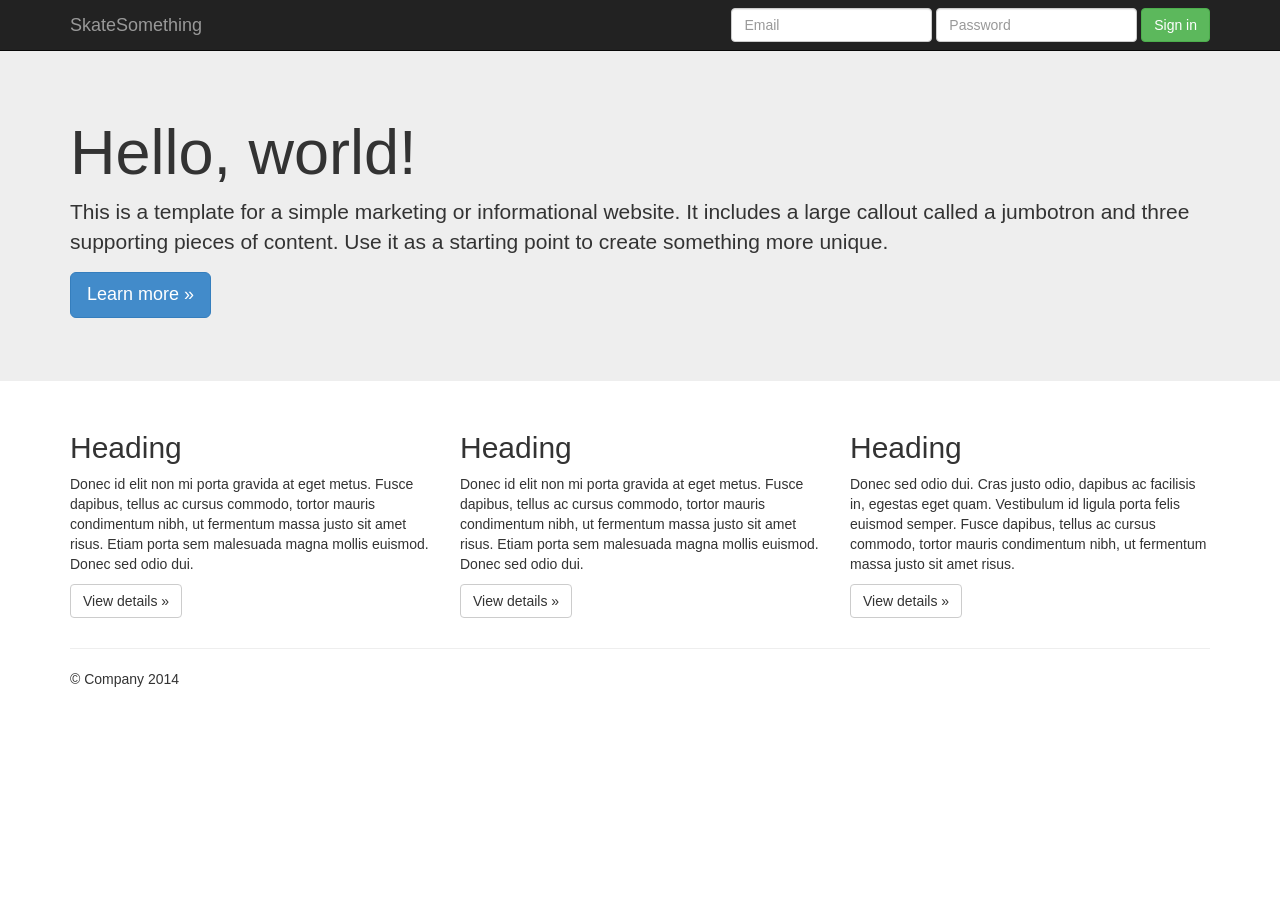
<file: index.html>
<!DOCTYPE html>
<html lang="en">
  <head>
    <meta charset="utf-8">
    <meta http-equiv="X-UA-Compatible" content="IE=edge">
    <meta name="viewport" content="width=device-width, initial-scale=1">
    <meta name="description" content="">
    <meta name="author" content="">
    <link rel="shortcut icon" href="assets/ico/favicon.ico">

    <title>SkateSomething</title>

    <!-- Custom styles for this template -->
    <link href="css/bootstrap.min.css" rel="stylesheet">

    <!-- Custom styles for this template -->
    <link href="css/jumbotron.css" rel="stylesheet">

    <!-- Just for debugging purposes. Don't actually copy this line! -->
    <!--[if lt IE 9]><script src="../../assets/js/ie8-responsive-file-warning.js"></script><![endif]-->

    <!-- HTML5 shim and Respond.js IE8 support of HTML5 elements and media queries -->
    <!--[if lt IE 9]>
      <script src="https://oss.maxcdn.com/libs/html5shiv/3.7.0/html5shiv.js"></script>
      <script src="https://oss.maxcdn.com/libs/respond.js/1.4.2/respond.min.js"></script>
    <![endif]-->
  </head>

  <body>

    <div class="navbar navbar-inverse navbar-fixed-top" role="navigation">
      <div class="container">
        <div class="navbar-header">
          <button type="button" class="navbar-toggle" data-toggle="collapse" data-target=".navbar-collapse">
            <span class="sr-only">Toggle navigation</span>
            <span class="icon-bar"></span>
            <span class="icon-bar"></span>
            <span class="icon-bar"></span>
          </button>
          <a class="navbar-brand" href="#">SkateSomething</a>
        </div>
        <div class="navbar-collapse collapse">
          <form class="navbar-form navbar-right" role="form">
            <div class="form-group">
              <input type="text" placeholder="Email" class="form-control">
            </div>
            <div class="form-group">
              <input type="password" placeholder="Password" class="form-control">
            </div>
            <button type="submit" class="btn btn-success">Sign in</button>
          </form>
        </div><!--/.navbar-collapse -->
      </div>
    </div>

    <!-- Main jumbotron for a primary marketing message or call to action -->
    <div class="jumbotron">
      <div class="container">
        <h1>Hello, world!</h1>
        <p>This is a template for a simple marketing or informational website. It includes a large callout called a jumbotron and three supporting pieces of content. Use it as a starting point to create something more unique.</p>
        <p><a class="btn btn-primary btn-lg" role="button">Learn more &raquo;</a></p>
      </div>
    </div>

    <div class="container">
      <!-- Example row of columns -->
      <div class="row">
        <div class="col-md-4">
          <h2>Heading</h2>
          <p>Donec id elit non mi porta gravida at eget metus. Fusce dapibus, tellus ac cursus commodo, tortor mauris condimentum nibh, ut fermentum massa justo sit amet risus. Etiam porta sem malesuada magna mollis euismod. Donec sed odio dui. </p>
          <p><a class="btn btn-default" href="#" role="button">View details &raquo;</a></p>
        </div>
        <div class="col-md-4">
          <h2>Heading</h2>
          <p>Donec id elit non mi porta gravida at eget metus. Fusce dapibus, tellus ac cursus commodo, tortor mauris condimentum nibh, ut fermentum massa justo sit amet risus. Etiam porta sem malesuada magna mollis euismod. Donec sed odio dui. </p>
          <p><a class="btn btn-default" href="#" role="button">View details &raquo;</a></p>
       </div>
        <div class="col-md-4">
          <h2>Heading</h2>
          <p>Donec sed odio dui. Cras justo odio, dapibus ac facilisis in, egestas eget quam. Vestibulum id ligula porta felis euismod semper. Fusce dapibus, tellus ac cursus commodo, tortor mauris condimentum nibh, ut fermentum massa justo sit amet risus.</p>
          <p><a class="btn btn-default" href="#" role="button">View details &raquo;</a></p>
        </div>
      </div>

      <hr>

      <footer>
        <p>&copy; Company 2014</p>
      </footer>
    </div> <!-- /container -->


    <!-- Bootstrap core JavaScript
    ================================================== -->
    <!-- Placed at the end of the document so the pages load faster -->
    <script src="https://ajax.googleapis.com/ajax/libs/jquery/1.11.0/jquery.min.js"></script>

	<!-- Latest compiled and minified JavaScript -->
	<script src="http://netdna.bootstrapcdn.com/bootstrap/3.1.1/js/bootstrap.min.js"></script>

  </body>
</html>
</file>
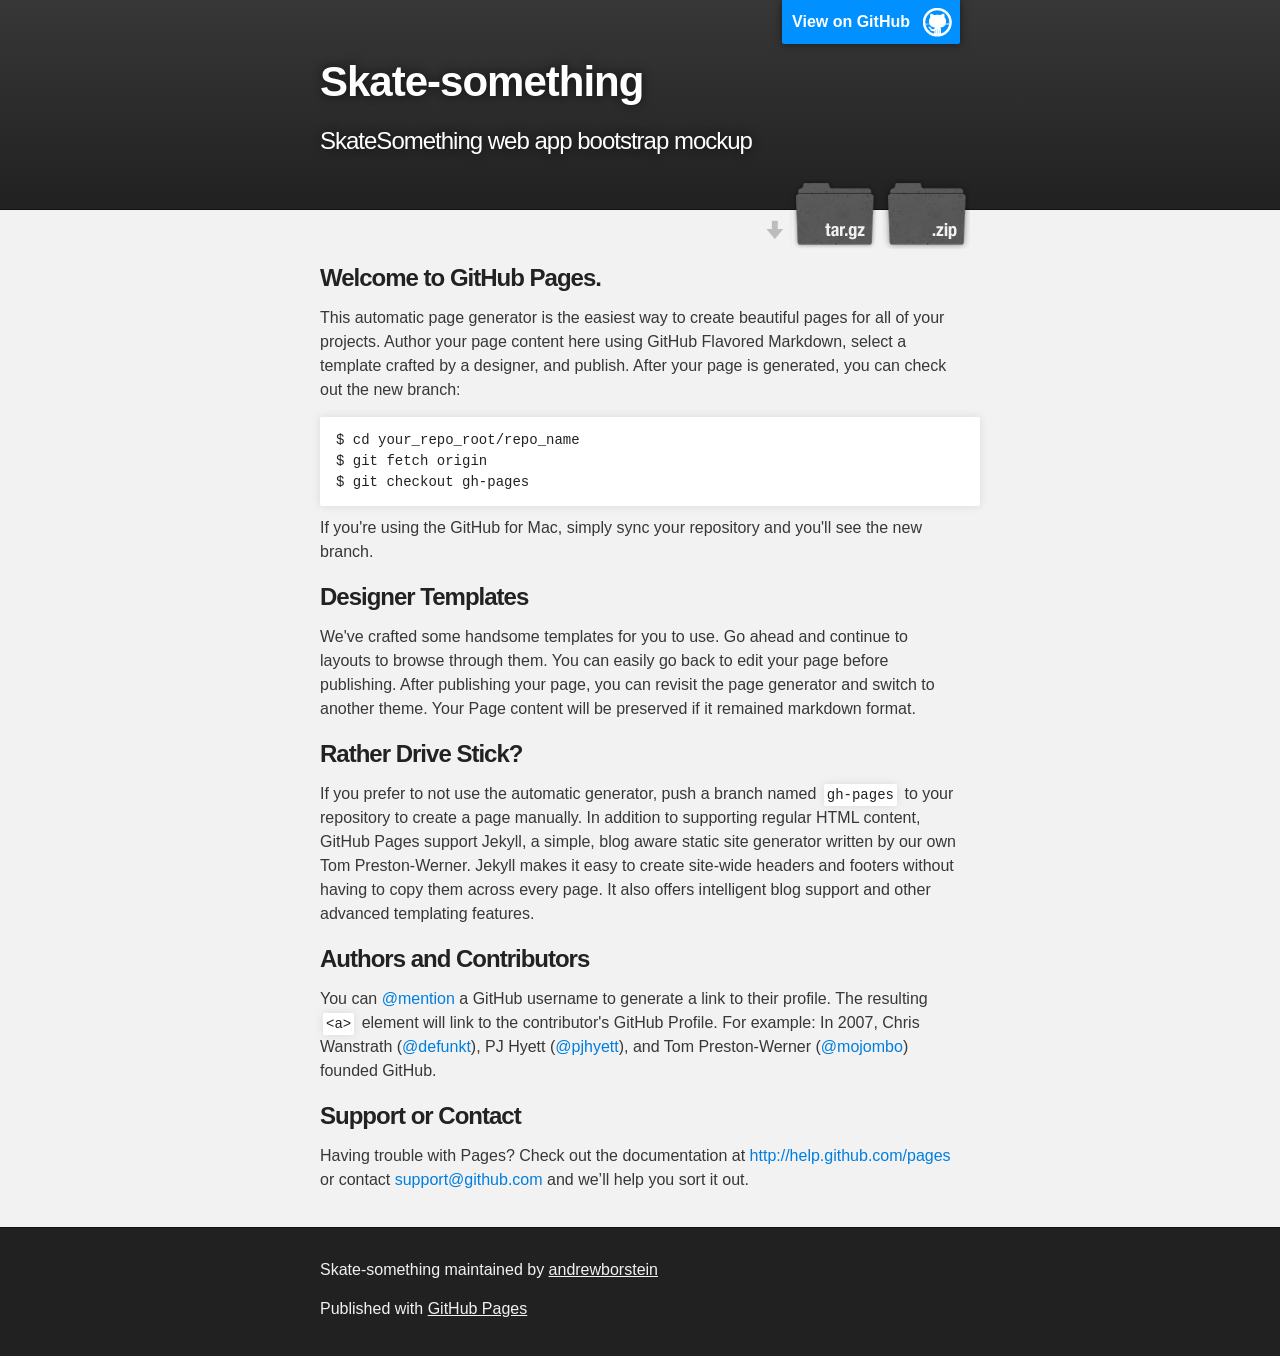
<file: git-starter-site/index.html>
<!DOCTYPE html>
<html>

  <head>
    <meta charset='utf-8' />
    <meta http-equiv="X-UA-Compatible" content="chrome=1" />
    <meta name="description" content="Skate-something : SkateSomething web app bootstrap mockup" />

    <link rel="stylesheet" type="text/css" media="screen" href="stylesheets/stylesheet.css">

    <title>Skate-something</title>
  </head>

  <body>

    <!-- HEADER -->
    <div id="header_wrap" class="outer">
        <header class="inner">
          <a id="forkme_banner" href="https://github.com/andrewborstein/skate-something">View on GitHub</a>

          <h1 id="project_title">Skate-something</h1>
          <h2 id="project_tagline">SkateSomething web app bootstrap mockup</h2>

            <section id="downloads">
              <a class="zip_download_link" href="https://github.com/andrewborstein/skate-something/zipball/master">Download this project as a .zip file</a>
              <a class="tar_download_link" href="https://github.com/andrewborstein/skate-something/tarball/master">Download this project as a tar.gz file</a>
            </section>
        </header>
    </div>

    <!-- MAIN CONTENT -->
    <div id="main_content_wrap" class="outer">
      <section id="main_content" class="inner">
        <h3>
<a name="welcome-to-github-pages" class="anchor" href="#welcome-to-github-pages"><span class="octicon octicon-link"></span></a>Welcome to GitHub Pages.</h3>

<p>This automatic page generator is the easiest way to create beautiful pages for all of your projects. Author your page content here using GitHub Flavored Markdown, select a template crafted by a designer, and publish. After your page is generated, you can check out the new branch:</p>

<pre><code>$ cd your_repo_root/repo_name
$ git fetch origin
$ git checkout gh-pages
</code></pre>

<p>If you're using the GitHub for Mac, simply sync your repository and you'll see the new branch.</p>

<h3>
<a name="designer-templates" class="anchor" href="#designer-templates"><span class="octicon octicon-link"></span></a>Designer Templates</h3>

<p>We've crafted some handsome templates for you to use. Go ahead and continue to layouts to browse through them. You can easily go back to edit your page before publishing. After publishing your page, you can revisit the page generator and switch to another theme. Your Page content will be preserved if it remained markdown format.</p>

<h3>
<a name="rather-drive-stick" class="anchor" href="#rather-drive-stick"><span class="octicon octicon-link"></span></a>Rather Drive Stick?</h3>

<p>If you prefer to not use the automatic generator, push a branch named <code>gh-pages</code> to your repository to create a page manually. In addition to supporting regular HTML content, GitHub Pages support Jekyll, a simple, blog aware static site generator written by our own Tom Preston-Werner. Jekyll makes it easy to create site-wide headers and footers without having to copy them across every page. It also offers intelligent blog support and other advanced templating features.</p>

<h3>
<a name="authors-and-contributors" class="anchor" href="#authors-and-contributors"><span class="octicon octicon-link"></span></a>Authors and Contributors</h3>

<p>You can <a href="https://github.com/blog/821" class="user-mention">@mention</a> a GitHub username to generate a link to their profile. The resulting <code>&lt;a&gt;</code> element will link to the contributor's GitHub Profile. For example: In 2007, Chris Wanstrath (<a href="https://github.com/defunkt" class="user-mention">@defunkt</a>), PJ Hyett (<a href="https://github.com/pjhyett" class="user-mention">@pjhyett</a>), and Tom Preston-Werner (<a href="https://github.com/mojombo" class="user-mention">@mojombo</a>) founded GitHub.</p>

<h3>
<a name="support-or-contact" class="anchor" href="#support-or-contact"><span class="octicon octicon-link"></span></a>Support or Contact</h3>

<p>Having trouble with Pages? Check out the documentation at <a href="http://help.github.com/pages">http://help.github.com/pages</a> or contact <a href="mailto:support@github.com">support@github.com</a> and we’ll help you sort it out.</p>
      </section>
    </div>

    <!-- FOOTER  -->
    <div id="footer_wrap" class="outer">
      <footer class="inner">
        <p class="copyright">Skate-something maintained by <a href="https://github.com/andrewborstein">andrewborstein</a></p>
        <p>Published with <a href="http://pages.github.com">GitHub Pages</a></p>
      </footer>
    </div>

    

  </body>
</html>
</file>
<file: git-starter-site/stylesheets/stylesheet.css>
/*******************************************************************************
Slate Theme for GitHub Pages
by Jason Costello, @jsncostello
*******************************************************************************/

@import url(pygment_trac.css);

/*******************************************************************************
MeyerWeb Reset
*******************************************************************************/

html, body, div, span, applet, object, iframe,
h1, h2, h3, h4, h5, h6, p, blockquote, pre,
a, abbr, acronym, address, big, cite, code,
del, dfn, em, img, ins, kbd, q, s, samp,
small, strike, strong, sub, sup, tt, var,
b, u, i, center,
dl, dt, dd, ol, ul, li,
fieldset, form, label, legend,
table, caption, tbody, tfoot, thead, tr, th, td,
article, aside, canvas, details, embed,
figure, figcaption, footer, header, hgroup,
menu, nav, output, ruby, section, summary,
time, mark, audio, video {
  margin: 0;
  padding: 0;
  border: 0;
  font: inherit;
  vertical-align: baseline;
}

/* HTML5 display-role reset for older browsers */
article, aside, details, figcaption, figure,
footer, header, hgroup, menu, nav, section {
  display: block;
}

ol, ul {
  list-style: none;
}

table {
  border-collapse: collapse;
  border-spacing: 0;
}

/*******************************************************************************
Theme Styles
*******************************************************************************/

body {
  box-sizing: border-box;
  color:#373737;
  background: #212121;
  font-size: 16px;
  font-family: 'Myriad Pro', Calibri, Helvetica, Arial, sans-serif;
  line-height: 1.5;
  -webkit-font-smoothing: antialiased;
}

h1, h2, h3, h4, h5, h6 {
  margin: 10px 0;
  font-weight: 700;
  color:#222222;
  font-family: 'Lucida Grande', 'Calibri', Helvetica, Arial, sans-serif;
  letter-spacing: -1px;
}

h1 {
  font-size: 36px;
  font-weight: 700;
}

h2 {
  padding-bottom: 10px;
  font-size: 32px;
  background: url('../images/bg_hr.png') repeat-x bottom;
}

h3 {
  font-size: 24px;
}

h4 {
  font-size: 21px;
}

h5 {
  font-size: 18px;
}

h6 {
  font-size: 16px;
}

p {
  margin: 10px 0 15px 0;
}

footer p {
  color: #f2f2f2;
}

a {
  text-decoration: none;
  color: #007edf;
  text-shadow: none;

  transition: color 0.5s ease;
  transition: text-shadow 0.5s ease;
  -webkit-transition: color 0.5s ease;
  -webkit-transition: text-shadow 0.5s ease;
  -moz-transition: color 0.5s ease;
  -moz-transition: text-shadow 0.5s ease;
  -o-transition: color 0.5s ease;
  -o-transition: text-shadow 0.5s ease;
  -ms-transition: color 0.5s ease;
  -ms-transition: text-shadow 0.5s ease;
}

a:hover, a:focus {text-decoration: underline;}

footer a {
  color: #F2F2F2;
  text-decoration: underline;
}

em {
  font-style: italic;
}

strong {
  font-weight: bold;
}

img {
  position: relative;
  margin: 0 auto;
  max-width: 739px;
  padding: 5px;
  margin: 10px 0 10px 0;
  border: 1px solid #ebebeb;

  box-shadow: 0 0 5px #ebebeb;
  -webkit-box-shadow: 0 0 5px #ebebeb;
  -moz-box-shadow: 0 0 5px #ebebeb;
  -o-box-shadow: 0 0 5px #ebebeb;
  -ms-box-shadow: 0 0 5px #ebebeb;
}

p img {
  display: inline;
  margin: 0;
  padding: 0;
  vertical-align: middle;
  text-align: center;
  border: none;
}

pre, code {
  width: 100%;
  color: #222;
  background-color: #fff;

  font-family: Monaco, "Bitstream Vera Sans Mono", "Lucida Console", Terminal, monospace;
  font-size: 14px;

  border-radius: 2px;
  -moz-border-radius: 2px;
  -webkit-border-radius: 2px;
}

pre {
  width: 100%;
  padding: 10px;
  box-shadow: 0 0 10px rgba(0,0,0,.1);
  overflow: auto;
}

code {
  padding: 3px;
  margin: 0 3px;
  box-shadow: 0 0 10px rgba(0,0,0,.1);
}

pre code {
  display: block;
  box-shadow: none;
}

blockquote {
  color: #666;
  margin-bottom: 20px;
  padding: 0 0 0 20px;
  border-left: 3px solid #bbb;
}


ul, ol, dl {
  margin-bottom: 15px
}

ul {
  list-style: inside;
  padding-left: 20px;
}

ol {
  list-style: decimal inside;
  padding-left: 20px;
}

dl dt {
  font-weight: bold;
}

dl dd {
  padding-left: 20px;
  font-style: italic;
}

dl p {
  padding-left: 20px;
  font-style: italic;
}

hr {
  height: 1px;
  margin-bottom: 5px;
  border: none;
  background: url('../images/bg_hr.png') repeat-x center;
}

table {
  border: 1px solid #373737;
  margin-bottom: 20px;
  text-align: left;
 }

th {
  font-family: 'Lucida Grande', 'Helvetica Neue', Helvetica, Arial, sans-serif;
  padding: 10px;
  background: #373737;
  color: #fff;
 }

td {
  padding: 10px;
  border: 1px solid #373737;
 }

form {
  background: #f2f2f2;
  padding: 20px;
}

/*******************************************************************************
Full-Width Styles
*******************************************************************************/

.outer {
  width: 100%;
}

.inner {
  position: relative;
  max-width: 640px;
  padding: 20px 10px;
  margin: 0 auto;
}

#forkme_banner {
  display: block;
  position: absolute;
  top:0;
  right: 10px;
  z-index: 10;
  padding: 10px 50px 10px 10px;
  color: #fff;
  background: url('../images/blacktocat.png') #0090ff no-repeat 95% 50%;
  font-weight: 700;
  box-shadow: 0 0 10px rgba(0,0,0,.5);
  border-bottom-left-radius: 2px;
  border-bottom-right-radius: 2px;
}

#header_wrap {
  background: #212121;
  background: -moz-linear-gradient(top, #373737, #212121);
  background: -webkit-linear-gradient(top, #373737, #212121);
  background: -ms-linear-gradient(top, #373737, #212121);
  background: -o-linear-gradient(top, #373737, #212121);
  background: linear-gradient(top, #373737, #212121);
}

#header_wrap .inner {
  padding: 50px 10px 30px 10px;
}

#project_title {
  margin: 0;
  color: #fff;
  font-size: 42px;
  font-weight: 700;
  text-shadow: #111 0px 0px 10px;
}

#project_tagline {
  color: #fff;
  font-size: 24px;
  font-weight: 300;
  background: none;
  text-shadow: #111 0px 0px 10px;
}

#downloads {
  position: absolute;
  width: 210px;
  z-index: 10;
  bottom: -40px;
  right: 0;
  height: 70px;
  background: url('../images/icon_download.png') no-repeat 0% 90%;
}

.zip_download_link {
  display: block;
  float: right;
  width: 90px;
  height:70px;
  text-indent: -5000px;
  overflow: hidden;
  background: url(../images/sprite_download.png) no-repeat bottom left;
}

.tar_download_link {
  display: block;
  float: right;
  width: 90px;
  height:70px;
  text-indent: -5000px;
  overflow: hidden;
  background: url(../images/sprite_download.png) no-repeat bottom right;
  margin-left: 10px;
}

.zip_download_link:hover {
  background: url(../images/sprite_download.png) no-repeat top left;
}

.tar_download_link:hover {
  background: url(../images/sprite_download.png) no-repeat top right;
}

#main_content_wrap {
  background: #f2f2f2;
  border-top: 1px solid #111;
  border-bottom: 1px solid #111;
}

#main_content {
  padding-top: 40px;
}

#footer_wrap {
  background: #212121;
}



/*******************************************************************************
Small Device Styles
*******************************************************************************/

@media screen and (max-width: 480px) {
  body {
    font-size:14px;
  }

  #downloads {
    display: none;
  }

  .inner {
    min-width: 320px;
    max-width: 480px;
  }

  #project_title {
  font-size: 32px;
  }

  h1 {
    font-size: 28px;
  }

  h2 {
    font-size: 24px;
  }

  h3 {
    font-size: 21px;
  }

  h4 {
    font-size: 18px;
  }

  h5 {
    font-size: 14px;
  }

  h6 {
    font-size: 12px;
  }

  code, pre {
    min-width: 320px;
    max-width: 480px;
    font-size: 11px;
  }

}
</file>
<file: css/jumbotron.css>
/*!
 * Bootstrap v3.1.1 (http://getbootstrap.com)
 * Copyright 2011-2014 Twitter, Inc.
 * Licensed under MIT (https://github.com/twbs/bootstrap/blob/master/LICENSE)
 */

 /* Move down content because we have a fixed navbar that is 50px tall */
body {
  padding-top: 50px;
  padding-bottom: 20px;
}
</file>
